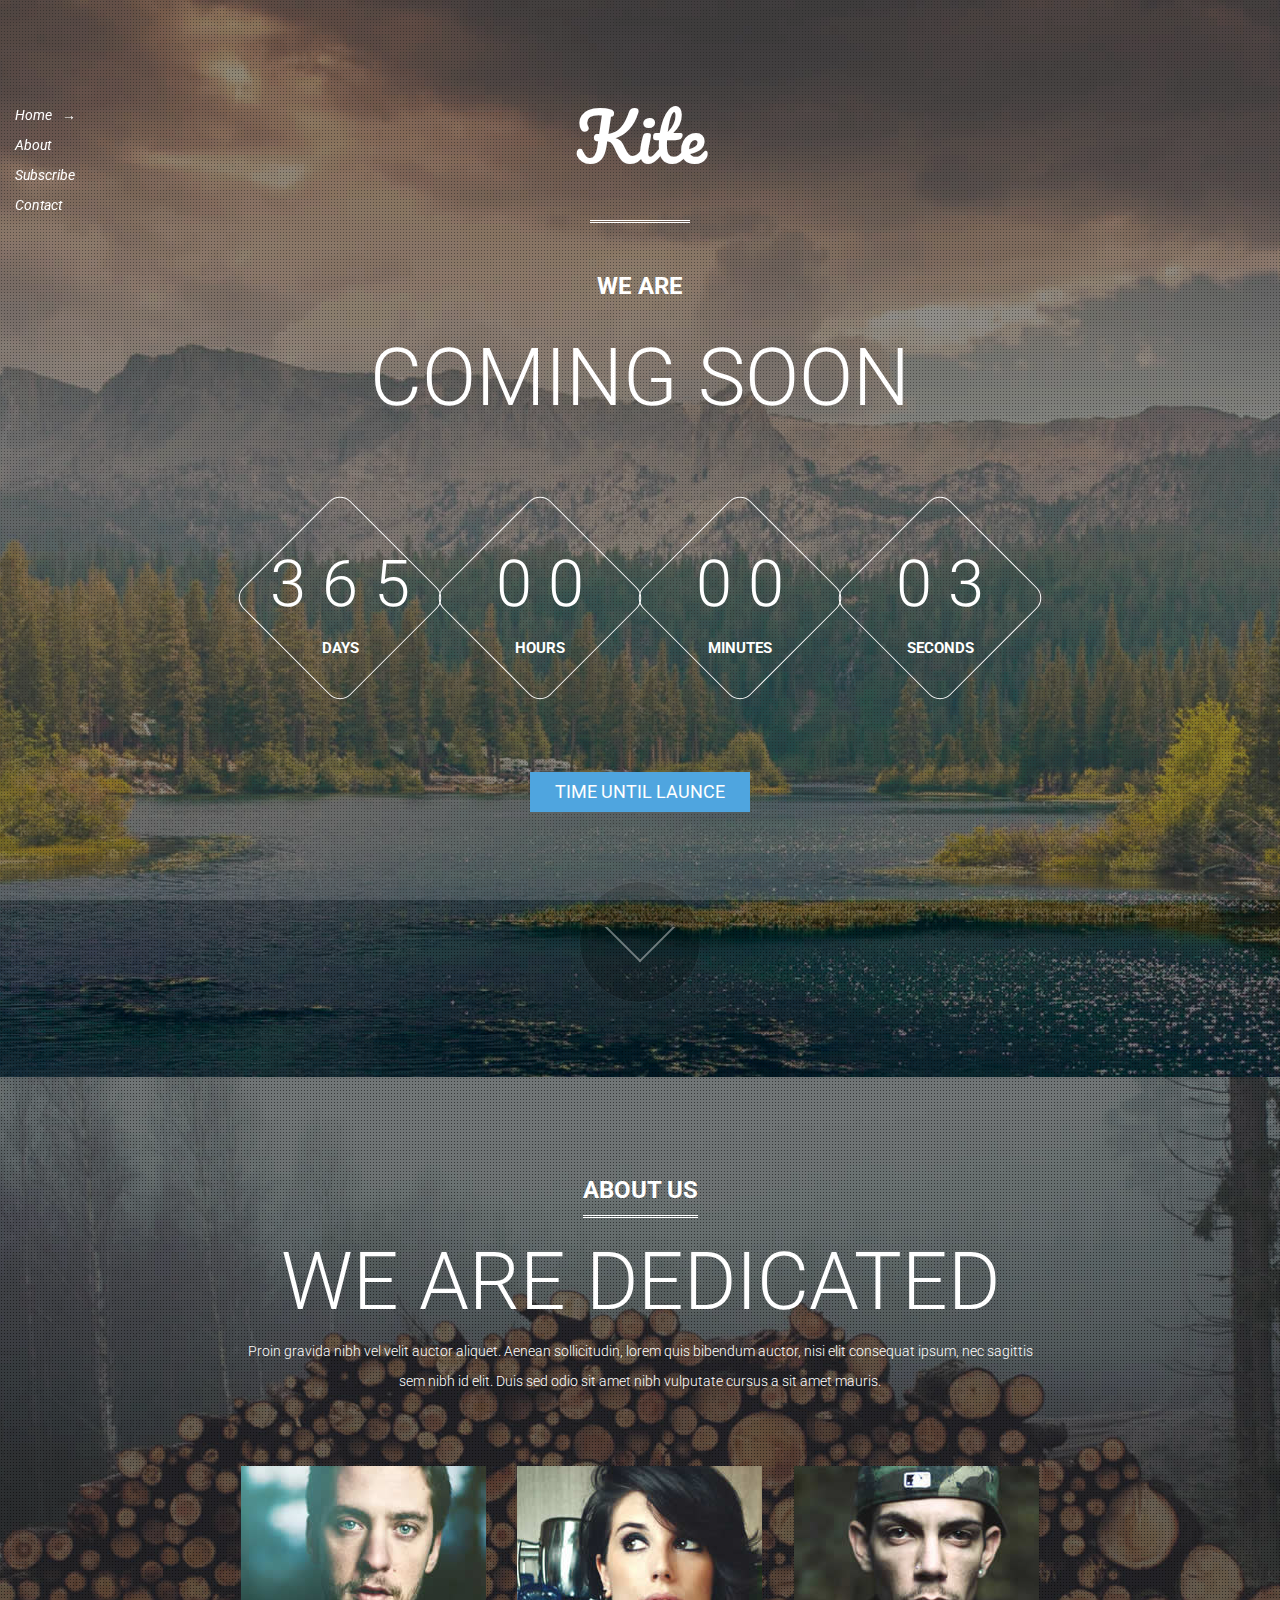
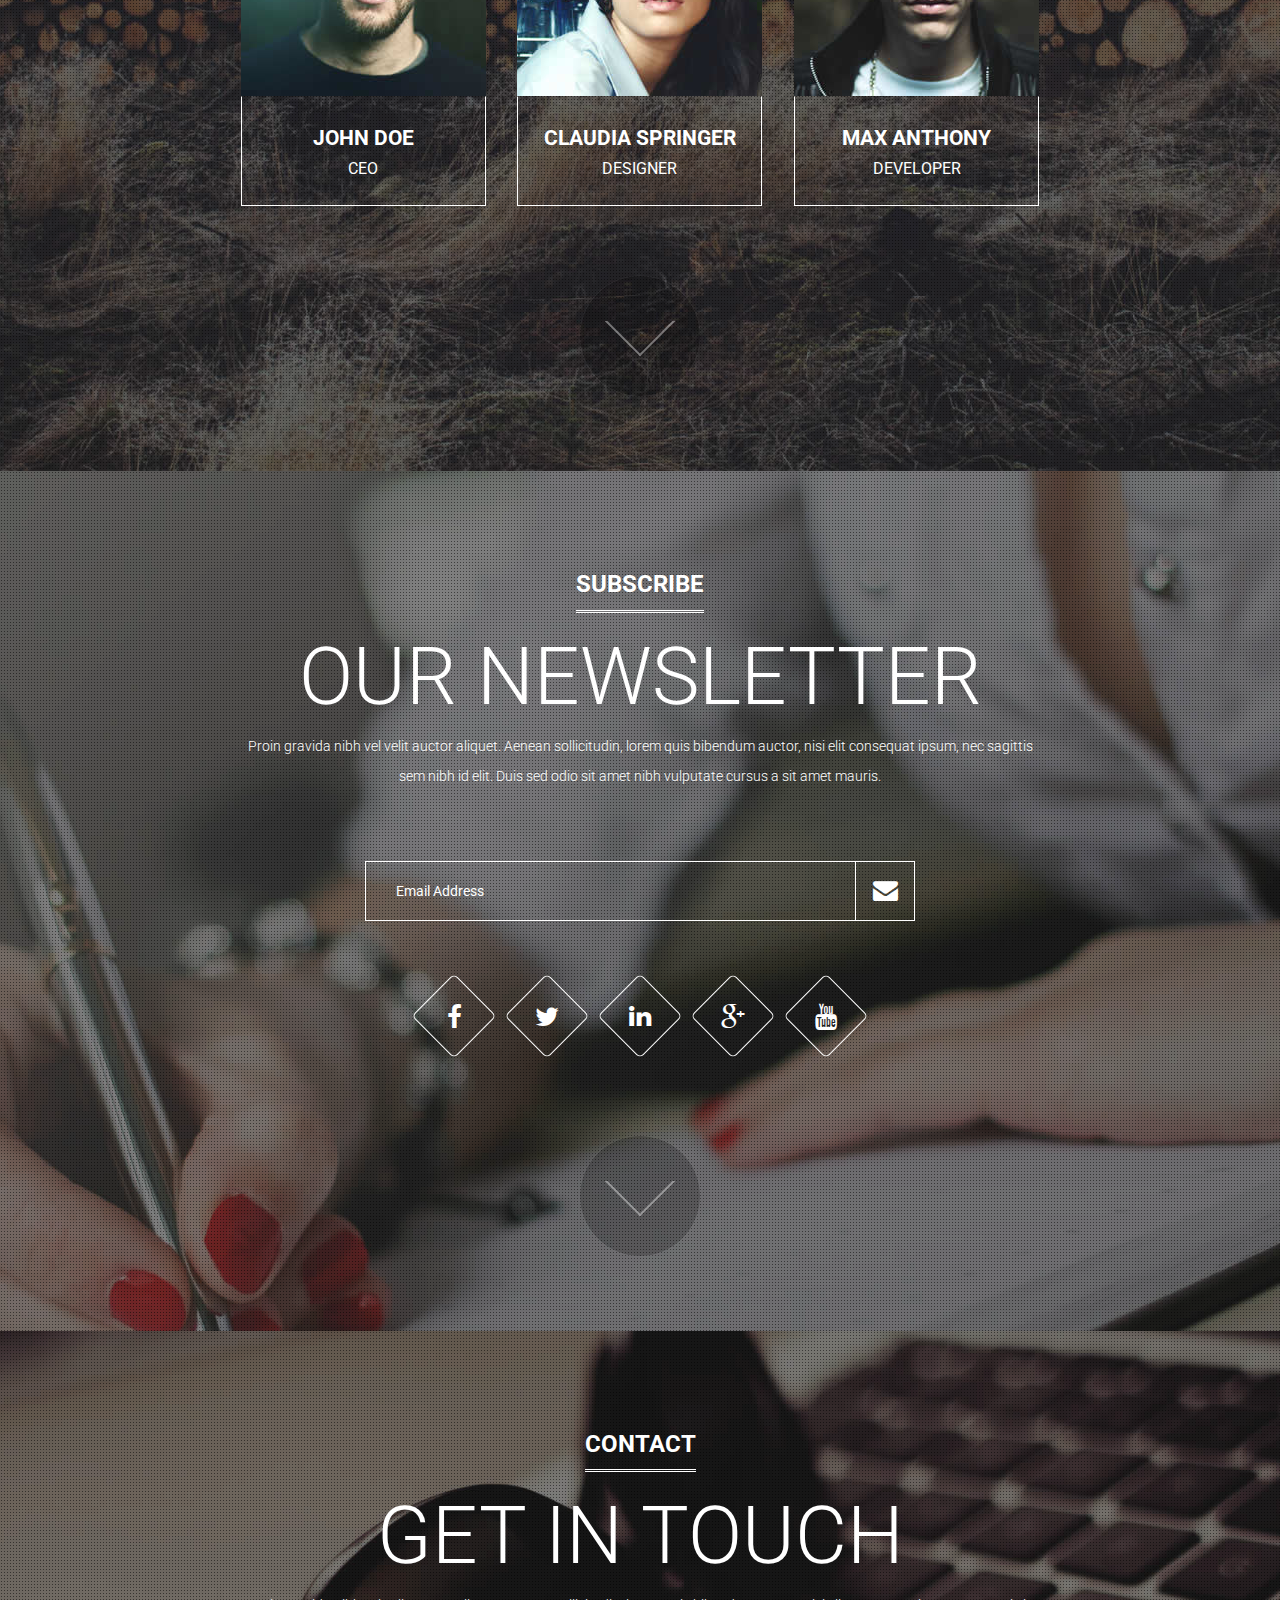
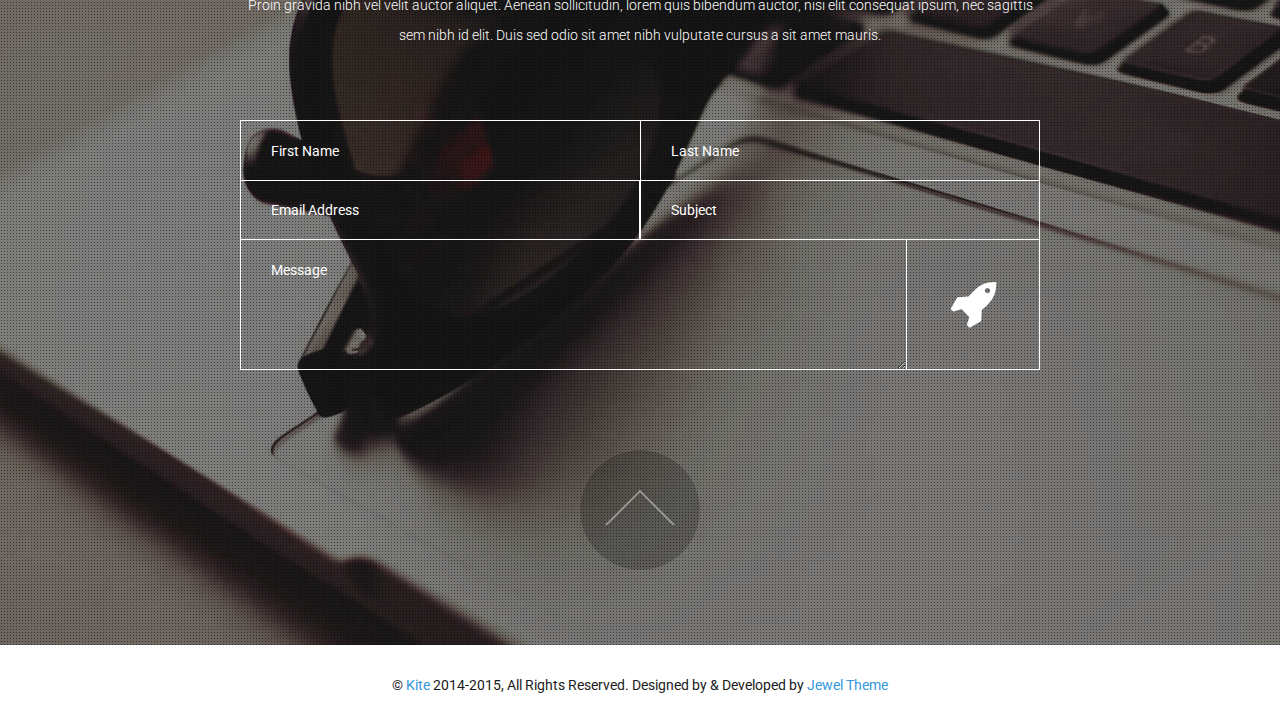
<file: index.html>
<!DOCTYPE html>
<html>
<head>
	<meta charset="UTF-8">
	<title>	Kite Coming Soon HTML Template</title>
	<meta name="description" content="Kite Coming Soon HTML Template by Jewel Theme" >
	<meta name="author" content="Jewel Theme">

	<!-- Mobile Specific Meta -->
	<meta name="viewport" content="width=device-width, initial-scale=1">
	<!--[if IE]><meta http-equiv='X-UA-Compatible' content='IE=edge,chrome=1'><![endif]-->

	<!-- Bootstrap  -->
	<link href="assets/css/bootstrap.min.css" rel="stylesheet">

	<!-- icon fonts font Awesome -->
	<link href="assets/css/font-awesome.min.css" rel="stylesheet">

	<!-- Custom Styles -->
	<link href="assets/css/style.css" rel="stylesheet">

	<!--[if lt IE 9]>
	<script src="assets/js/html5shiv.js"></script>
	<![endif]-->

</head>
<body>


	<!-- Preloader -->
	<div id="preloader">
		<div id="loader">
			<div class="dot"></div>
			<div class="dot"></div>
			<div class="dot"></div>
			<div class="dot"></div>
			<div class="dot"></div>
			<div class="dot"></div>
			<div class="dot"></div>
			<div class="dot"></div>
			<div class="lading"></div>
		</div>
	</div><!-- /#preloader -->
	<!-- Preloader End-->


	<!-- Main Menu -->
	<div id="main-menu" class="navbar navbar-default navbar-fixed-top" role="navigation">

		<div class="navbar-header">
			<!-- responsive navigation -->
			<button type="button" class="navbar-toggle" data-toggle="collapse" data-target=".navbar-collapse">
				<span class="sr-only">Toggle navigation</span>
				<i class="fa fa-bars"></i>
			</button> <!-- /.navbar-toggle -->

		</div> <!-- /.navbar-header -->

		<nav class="collapse navbar-collapse">
			<!-- Main navigation -->
			<ul id="headernavigation" class="nav navbar-nav">
				<li class="active"><a href="#page-top">Home</a></li>	
				<li><a href="#about">About</a></li>	
				<li><a href="#subscribe">Subscribe</a></li>	
				<li><a href="#contact">Contact</a></li>		
			</ul> <!-- /.nav .navbar-nav -->
		</nav> <!-- /.navbar-collapse  -->
	</div><!-- /#main-menu -->
	<!-- Main Menu End -->
	

	<!-- Page Top Section -->
	<section id="page-top" class="section-style" data-background-image="images/background/page-top.jpg">
		<div class="pattern height-resize">
			<div class="container">
				<h1 class="site-title">
					Kite
				</h1><!-- /.site-title -->
				<h3 class="section-name">
					<span>
						We Are
					</span>
				</h3><!-- /.section-name -->
				<h2 class="section-title">
					Coming Soon
				</h2><!-- /.Section-title  -->
				<div id="time_countdown" class="time-count-container">

					<div class="col-sm-3">
						<div class="time-box">
							<div class="time-box-inner dash days_dash animated" data-animation="rollIn" data-animation-delay="300">
								<span class="time-number">
									<span class="digit">0</span>
									<span class="digit">0</span>
									<span class="digit">0</span>
								</span>
								<span class="time-name">Days</span>
							</div>
						</div>
					</div>

					<div class="col-sm-3">
						<div class="time-box">
							<div class="time-box-inner dash hours_dash animated" data-animation="rollIn" data-animation-delay="600">
								<span class="time-number">
									<span class="digit">0</span>
									<span class="digit">0</span>	
								</span>
								<span class="time-name">Hours</span>
							</div>
						</div>
					</div>

					<div class="col-sm-3">
						<div class="time-box">
							<div class="time-box-inner dash minutes_dash animated" data-animation="rollIn" data-animation-delay="900">
								<span class="time-number">
									<span class="digit">0</span>
									<span class="digit">0</span>
								</span>
								<span class="time-name">Minutes</span>
							</div>
						</div>
					</div>

					<div class="col-sm-3">
						<div class="time-box">
							<div class="time-box-inner dash seconds_dash animated" data-animation="rollIn" data-animation-delay="1200">
								<span class="time-number">
									<span class="digit">0</span>
									<span class="digit">0</span>
								</span>
								<span class="time-name">Seconds</span>
							</div>
						</div>
					</div>
					
				</div><!-- /.time-count-container -->

				<p class="time-until">
					<span>Time Until Launce</span>
				</p><!-- /.time-until -->



				<div class="next-section">
					<a class="go-to-about"><span></span></a>
				</div><!-- /.next-section -->
				
			</div><!-- /.container -->
		</div><!-- /.pattern -->		
	</section><!-- /#page-top -->
	<!-- Page Top Section  End -->


	<!-- About Us Section -->
	<section id="about" class="section-style" data-background-image="images/background/about-us.jpg">
		<div class="pattern height-resize"> 
			<div class="container">
				<h3 class="section-name">
					<span>
						About Us
					</span>
				</h3><!-- /.section-name -->
				<h2 class="section-title">
					We Are dedicated
				</h2><!-- /.Section-title  -->
				<p class="section-description">
					Proin gravida nibh vel velit auctor aliquet. Aenean sollicitudin, lorem quis bibendum auctor, nisi elit consequat ipsum, nec sagittis sem nibh id elit. Duis sed odio sit amet nibh vulputate cursus a sit amet mauris.
				</p><!-- /.section-description -->

				<div class="team-container">
					<div class="row">
						<div class="col-sm-4">
							<div class="team-member">
								<figure>
									<img src="images/team/team-member-1.jpg" alt="Team Member">
									<figcaption>
										<p class="member-name">John Doe</p>
										<p class="designation">
											CEO
										</p><!-- /.designation -->

									</figcaption>
								</figure>
								<div class="social-btn-container">
									<div class="team-socail-btn">
										<span class="social-btn-box facebook-btn-container">
											<a href="#" class="facebook-btn">
												<i class="fa fa-facebook"></i>
											</a><!-- /.facebook-btn -->
										</span><!-- /.social-btn-box -->

										<span class="social-btn-box twitter-btn-container">
											<a href="#" class="twitter-btn">
												<i class="fa fa-twitter"></i>
											</a><!-- /.twitter-btn -->
										</span><!-- /.social-btn-box -->

										<span class="social-btn-box linkedin-btn-container">
											<a href="#" class="linkedin-btn">
												<i class="fa fa-linkedin"></i>
											</a><!-- /.linkedin-btn -->
										</span><!-- /.social-btn-box -->

										<span class="social-btn-box github-btn-container">
											<a href="#" class="github-btn">
												<i class="fa fa-github-alt"></i>
											</a><!-- /.github-btn -->
										</span><!-- /.social-btn-box -->
									</div><!-- /.team-socail-btn -->
								</div><!-- /.social-btn-container -->
							</div><!-- /.team-member -->
						</div><!-- /.col-sm-4 -->


						<div class="col-sm-4">
							<div class="team-member">
								<figure>
									<img src="images/team/team-member-2.jpg" alt="Team Member">
									<figcaption>
										<p class="member-name">
											Claudia Springer
										</p><!-- /.member-name -->
										<p class="designation">
											Designer 
										</p><!-- /.designation -->

									</figcaption>
								</figure>
								<div class="social-btn-container">
									<div class="team-socail-btn">
										<span class="social-btn-box facebook-btn-container">
											<a href="#" class="facebook-btn">
												<i class="fa fa-facebook"></i>
											</a><!-- /.facebook-btn -->
										</span><!-- /.social-btn-box -->

										<span class="social-btn-box twitter-btn-container">
											<a href="#" class="twitter-btn">
												<i class="fa fa-twitter"></i>
											</a><!-- /.twitter-btn -->
										</span><!-- /.social-btn-box -->

										<span class="social-btn-box linkedin-btn-container">
											<a href="#" class="linkedin-btn">
												<i class="fa fa-linkedin"></i>
											</a><!-- /.linkedin-btn -->
										</span><!-- /.social-btn-box -->

										<span class="social-btn-box github-btn-container">
											<a href="#" class="github-btn">
												<i class="fa fa-github-alt"></i>
											</a><!-- /.github-btn -->
										</span><!-- /.social-btn-box -->
									</div><!-- /.team-socail-btn -->
								</div><!-- /.social-btn-container -->
							</div><!-- /.team-member -->
						</div><!-- /.col-sm-4 -->


						<div class="col-sm-4">
							<div class="team-member">
								<figure>
									<img src="images/team/team-member-3.jpg" alt="Team Member">
									<figcaption>
										<p class="member-name">
											Max Anthony
										</p><!-- /.member-name -->
										<p class="designation">
											Developer 
										</p><!-- /.designation -->

									</figcaption>
								</figure>
								<div class="social-btn-container">
									<div class="team-socail-btn">
										<span class="social-btn-box facebook-btn-container">
											<a href="#" class="facebook-btn">
												<i class="fa fa-facebook"></i>
											</a><!-- /.facebook-btn -->
										</span><!-- /.social-btn-box -->

										<span class="social-btn-box twitter-btn-container">
											<a href="#" class="twitter-btn">
												<i class="fa fa-twitter"></i>
											</a><!-- /.twitter-btn -->
										</span><!-- /.social-btn-box -->

										<span class="social-btn-box linkedin-btn-container">
											<a href="#" class="linkedin-btn">
												<i class="fa fa-linkedin"></i>
											</a><!-- /.linkedin-btn -->
										</span><!-- /.social-btn-box -->

										<span class="social-btn-box github-btn-container">
											<a href="#" class="github-btn">
												<i class="fa fa-github-alt"></i>
											</a><!-- /.github-btn -->
										</span><!-- /.social-btn-box -->
									</div><!-- /.team-socail-btn -->
								</div><!-- /.social-btn-container -->
							</div><!-- /.team-member -->
						</div><!-- /.col-sm-4 -->
					</div><!-- /.row -->
					
				</div><!-- /.team-container -->

				<div class="next-section">
					<a class="go-to-subscribe"><span></span></a>
				</div><!-- /.next-section -->

			</div><!-- /.container -->
		</div><!-- /.pattern -->
		
		
	</section><!-- /#about -->
	<!-- About Us Section End -->



	<!-- Subscribe Section -->
	<section id="subscribe" class="section-style" data-background-image="images/background/newsletter.jpg">
		<div class="pattern height-resize">
			<div class="container">
				<h3 class="section-name">
					<span>
						Subscribe
					</span>
				</h3><!-- /.section-name -->
				<h2 class="section-title">
					Our Newsletter 
				</h2><!-- /.Section-title  -->
				<p class="section-description">
					Proin gravida nibh vel velit auctor aliquet. Aenean sollicitudin, lorem quis bibendum auctor, nisi elit consequat ipsum, nec sagittis sem nibh id elit. Duis sed odio sit amet nibh vulputate cursus a sit amet mauris.
				</p><!-- /.section-description -->

				<form class="news-letter" method="post">
					<p class="alert-success"></p>
					<p class="alert-warning"></p>

					<div class="subscribe-hide">
						<input class="form-control" type="email" id="subscribe-email" name="subscribe-email" placeholder="Email Address"  required>
						<button  type="submit" id="subscribe-submit" class="btn"><i class="fa fa-envelope"></i></button>
						<span id="subscribe-loading" class="btn"> <i class="fa fa-refresh fa-spin"></i> </span>
						<div class="subscribe-error"></div>
					</div><!-- /.subscribe-hide -->
					<div class="subscribe-message"></div>
				</form><!-- /.news-letter -->

				<div class="social-btn-container">
					<span class="social-btn-box">
						<a href="#" class="facebook-btn">
							<i class="fa fa-facebook"></i></a>
						</span><!-- /.social-btn-box -->

						<span class="social-btn-box">
							<a href="#" class="twitter-btn"><i class="fa fa-twitter"></i></a>
						</span><!-- /.social-btn-box -->

						<span class="social-btn-box">
							<a href="#" class="linkedin-btn"><i class="fa fa-linkedin"></i></a>
						</span><!-- /.social-btn-box -->

						<span class="social-btn-box">
							<a href="#" class="google-plus-btn"><i class="fa fa-google-plus"></i></a>
						</span><!-- /.social-btn-box -->


						<span class="social-btn-box">
							<a href="#" class="youtube-btn"><i class="fa fa-youtube"></i></a>
						</span><!-- /.social-btn-box -->



					</div><!-- /.social-btn-container -->

					<div class="next-section">
						<a class="go-to-contact"><span></span></a>
					</div><!-- /.next-section -->

				</div><!-- /.container -->
			</div><!-- /.pattern -->

		</section><!-- /#subscribe -->
		<!-- Subscribe Section End -->



		<!-- Contact Section -->
		<section id="contact" class="section-style" data-background-image="images/background/contact.jpg">
			<div class="pattern height-resize">
				<div class="container">
					<h3 class="section-name">
						<span>
							Contact
						</span>
					</h3><!-- /.section-name -->
					<h2 class="section-title">
						Get in Touch 
					</h2><!-- /.Section-title  -->
					<p class="section-description">
						Proin gravida nibh vel velit auctor aliquet. Aenean sollicitudin, lorem quis bibendum auctor, nisi elit consequat ipsum, nec sagittis sem nibh id elit. Duis sed odio sit amet nibh vulputate cursus a sit amet mauris.
					</p><!-- /.section-description -->

					<form id="contact-form" action="email.php" method="post" class="clearfix">
						<div class="contact-box-hide">
							<div class="col-sm-6">
								<input type="text"  class="form-control" id="first_name" name="first_name" required placeholder="First Name">
								<span class="first-name-error"></span>
							</div>
							<div class="col-sm-6">
								<input type="text"  class="form-control" id="last_name" name="last_name" required placeholder="Last Name">
								<span class="last-name-error"></span>
							</div>
							<div class="col-sm-6">
								<input type="email" class="form-control"  id="contact_email" name="contact_email" required placeholder="Email Address">
								<span class="contact-email-error"></span>
							</div>
							<div class="col-sm-6">
								<input type="text"  class="form-control" id="subject" name="contact_subject" required placeholder="Subject">
								<span class="contact-subject-error"></span>
							</div>
							<div class="col-sm-10">
								<textarea class="form-control" rows="5" id="message" name="message" required placeholder="Message"></textarea>
								<span class="contact-message-error"></span>
							</div>
							<div class="col-sm-2">
								<button id="contact-submit" class="btn custom-btn col-xs-12" type="submit" name="submit"><i class="fa fa-rocket"></i></button>
								<span id="contact-loading" class="btn custom-btn col-xs-12"> <i class="fa fa-refresh fa-spin"></i> </span>
							</div>
						</div><!-- /.contact-box-hide -->
						<div class="contact-message"></div>

					</form><!-- /#contact-form -->		

					<div class="next-section">
						<a class="go-to-page-top"><span></span></a>
					</div><!-- /.next-section -->

				</div><!-- /.container -->
			</div><!-- /.pattern -->

		</section><!-- /#contact -->
		<!-- Contact Section End -->



		<!-- Footer Section -->
		<footer id="footer-section">
			<p class="copyright">
				&copy; <a href="http://jeweltheme.com/html/kite/">Kite</a> 2014-2015, All Rights Reserved. Designed by & Developed by <a href="http://jeweltheme.com">Jewel Theme</a>
			</p>
		</footer>
		<!-- Footer Section End -->


		<!-- jQuery Library -->
		<script type="text/javascript" src="assets/js/jquery-2.1.0.min.js"></script>
		<!-- Modernizr js -->
		<script type="text/javascript" src="assets/js/modernizr-2.8.0.min.js"></script>
		<!-- Plugins -->
		<script type="text/javascript" src="assets/js/plugins.js"></script>
		<!-- Custom JavaScript Functions -->
		<script type="text/javascript" src="assets/js/functions.js"></script>
		<!-- Custom JavaScript Functions -->
		<script type="text/javascript" src="assets/js/jquery.ajaxchimp.min.js"></script>

	</body>
	</html>
</file>
<file: assets/css/style.css>
/*------------------------------------------------------------------- /

Template Name: Kite
Template URI: http://jwtheme.com/
Author: JWTheme
Author URI: http://jwtheme.com/
Description: Kite Coming Soon HTML Template by JWTheme
Version: 1.1
License: GNU General Public License v2 or later
License URI: http://www.gnu.org/licenses/gpl-2.0.html
Tags: HTML, Template, Coming Soon, Kite

--------------------------------------------------------------------- */


/* Table of contents
---------------------------------------------------------------------- /
*
*  1 - Import Google Font
*  2 - Global Style
*    2.1 - Next Section
*    2.2 - Social Button
*    2.3 - Placeholder color
*    2.4 - Height Resize
*  3 - Main Menu 
*  4 - Page Top Section   
*  5 - About Us Section
*  6 - Subscribe Section
*  7 - Contact Section
*  8 - Footer Section  
*  9 - Media Query 
*    9.1 - media screen and (max-width: 992px)
*    9.2 - media screen and (max-width: 768px)
*    9.3 - media screen and (max-width: 1170px) 
*  10 - Preloader
*
---------------------------------------------------------------------- */




/* 1 - Import Google Font
---------------------------------------------------------------------- */
@import url(http://fonts.googleapis.com/css?family=Pacifico);
@import url(http://fonts.googleapis.com/css?family=Roboto:400,300,400italic,700);
/* 1 - Import Google Font End 
---------------------------------------------------------------------- */




/* 2 - Global Style
---------------------------------------------------------------------- */
body{
	font-family:'Roboto', sans-serif;
	color:#fff;
	-webkit-font-smoothing:antialiased;
	-moz-osx-font-smoothing:grayscale;
}

a{
	color: #3498db;
}
a:focus{
	outline:none;
	outline-offset:inherit;
}
.section-style{
	background-attachment:inherit;
	background-position:50% 0;
	background-repeat:no-repeat;
	margin:0 auto;
	width:100%;
	background-size:cover;
}
.pattern{
	background:rgba(0,0,0,.5) url(../images/pattern.png);
	padding-top:100px;
}
.container{
	overflow:hidden;
}
.section-name{
	font-weight:700;
	text-align:center;
	text-transform:uppercase;
	margin:0;
}
.section-name span{
	display:inline-block;
	position:relative;
	padding-bottom:15px;
}
.section-name span:before,
.section-name span:after{
	content:"";
	width:100%;
	height:10px;
	border-bottom:1px double #fff;
	position:absolute;
	left:0;
}
.section-name span:before{
	bottom:0;
}
.section-name span:after{
	bottom:2px;
}
.section-title{
	text-align:center;
	text-transform:uppercase;
	font-weight:300;
	font-size:80px;
}
.section-description{
	font-weight:300;
	text-align:center;
	line-height:30px;
}
.form-control{
	padding: 6px 30px;
}
.form-control,
.btn{
	background-color:transparent;

	-webkit-border-radius:0;
	   -moz-border-radius:0;
	    -ms-border-radius:0;
	     -o-border-radius:0;
	        border-radius:0;

	-webkit-transition:all .25s;
	   -moz-transition:all .25s;
	    -ms-transition:all .25s;
	     -o-transition:all .25s;
	        transition:all .25s;
}
.btn:focus, .btn:active:focus, .btn.active:focus {
 	outline: none; 
 	color: #ffffff;
}
.form-control,
.form-control:focus{
	border-color:#fff;
	color:#fff;

	-webkit-box-shadow:none;
	   -moz-box-shadow:none;
	    -ms-box-shadow:none;
	     -o-box-shadow:none;
	        box-shadow:none;
}

/* 2.1 - Next Section
------------------------------------------ */
.next-section{
	text-align:center;
}
.next-section a{
	cursor:pointer;
	display:inline-block;
	width:120px;
	height:120px;
	
	-webkit-border-radius:100%;
	   -moz-border-radius:100%;
	    -ms-border-radius:100%;
	     -o-border-radius:100%;
	        border-radius:100%;

	background-color:rgba(0,0,0,.2);
	box-shadow: 0 0 1px rgba(255,255,255,.2);
	margin:70px;
	padding-top:45px;
	position:relative;
}

.next-section a span{
	display:inline-block;
	width:50px;
	height:50px;
	border:2px solid #fff;
	border-left-color:transparent;
	border-top-color:transparent;
	position:absolute;
	top:20px;
	left:35px;
	
	-webkit-transform:rotate(45deg);
	   -moz-transform:rotate(45deg);
	    -ms-transform:rotate(45deg);
	     -o-transform:rotate(45deg);
	        transform:rotate(45deg);

	opacity:.4;

	-webkit-transition:all .25s;
	   -moz-transition:all .25s;
	    -ms-transition:all .25s;
	     -o-transition:all .25s;
	        transition:all .25s;
}
.next-section a:hover span{
	opacity:1;
}
/* 2.1 - Next Section
------------------------------------------ */



/* 2.2 - Social Button
------------------------------------------ */
.social-btn-container{
	text-align:center;
	margin:50px auto 0 auto;
}
.social-btn-container .social-btn-box{
	display:inline-block;
	width:60px;
	height:60px;

	-webkit-transform:rotate(45deg);
	   -moz-transform:rotate(45deg);
	    -ms-transform:rotate(45deg);
	     -o-transform:rotate(45deg);
	        transform:rotate(45deg);

	border:1px solid #fff;

	-webkit-border-radius:5px;
	   -moz-border-radius:5px;
	    -ms-border-radius:5px;
	     -o-border-radius:5px;
	        border-radius:5px;

	margin:15px;
	position:relative;
	overflow:hidden;
}
.social-btn-container .social-btn-box a{
	color:#fff;
	font-size:26px;
	line-height:80px;
	display:inline-block;
	width:80px;
	height:80px;
	position:absolute;
	top:-10px;
	left:-10px;

	-webkit-transform:rotate(-45deg);
	   -moz-transform:rotate(-45deg);
	    -ms-transform:rotate(-45deg);
	     -o-transform:rotate(-45deg);
	        transform:rotate(-45deg);
}
.social-btn-box,
.social-btn-box a{
	
	-webkit-transition:all .25s;
	   -moz-transition:all .25s;
	    -ms-transition:all .25s;
	     -o-transition:all .25s;
	        transition:all .25s;
}
.social-btn-box:hover{
	border-color:transparent;
}
.social-btn-box .facebook-btn:hover{
	background:#3B5998;
	color: #fff;
}
.social-btn-box .twitter-btn:hover{
	background:#55ACEE;
	color: #fff;
}
.social-btn-box .linkedin-btn:hover{
	background:#0077b5;
	color: #fff;
}
.social-btn-box .google-plus-btn:hover{
	background:#db514f;
	color: #fff;
}
.social-btn-box .youtube-btn:hover{
	background:#cc181e;
	color: #fff;
}
.social-btn-box .github-btn:hover{
	background:#2b2e30;
	color: #fff;
}
.social-btn-box .a:hover{
	background:#3498db;
	color: #fff;
}
/* 2.2 - Social Button
------------------------------------------ */


/* 2.3 - Placeholder color
------------------------------------------ */
.form-control::-webkit-input-placeholder {
   color: #ffffff;
}

.form-control:-moz-placeholder { 
   color: #ffffff;  
}

.form-control::-moz-placeholder { 
   color: #ffffff;  
}

.form-control:-ms-input-placeholder{
	color:#ffffff;
}
/* 2.3 - Placeholder color End 
------------------------------------------ */


/* 2.4 - Height Resize
------------------------------------------ */

.pattern.height-resize{
	padding-top: 40px;
}
.height-resize .time-count-container{
	margin-top: 20px !important;
}
.height-resize .team-container .col-sm-4{
	padding-top:20px !important;
}
/* 2.4 - Height Resize End 
------------------------------------------ */


/* 2 - Global Style End 
---------------------------------------------------------------------- */




/* 3 - Main Menu
---------------------------------------------------------------------- */
.navbar-default .navbar-nav>li>a:hover, 
.navbar-default .navbar-nav>li>a:focus,
.navbar-default .navbar-nav>li>a,
.navbar-default .navbar-nav>.active>a, 
.navbar-default .navbar-nav>.active>a:hover, 
.navbar-default .navbar-nav>.active>a:focus{
	color:#fff;
	background-color:transparent;
}
.navbar-default{
	background-color:transparent;
	border-color:transparent;
}
.navbar-default .navbar-nav>.active>a:after{
	content:"\2192";
	display:inline-block;
	font-style:normal;
	font-weight:normal;
	line-height:1;
	margin-left:10px;
	-webkit-font-smoothing:antialiased;
	-moz-osx-font-smoothing:grayscale;
	
	-webkit-transition:all .25s;
	   -moz-transition:all .25s;
	    -ms-transition:all .25s;
	     -o-transition:all .25s;
	        transition:all .25s;
}
.navbar-nav>li>a{
	padding:5px 15px;
	font-weight:400;
	font-style:italic;
	
	-webkit-transition:all .25s;
	   -moz-transition:all .25s;
	    -ms-transition:all .25s;
	     -o-transition:all .25s;
	        transition:all .25s;
}
.navbar-nav>li>a:hover{
	padding-left:25px;
}
.navbar-default .navbar-collapse, 
.navbar-default .navbar-form{
	border-color: transparent;
}


@media (max-width: 992px) {
    .navbar-header {
        float: none;
    }
    .navbar-left,.navbar-right {
        float: none !important;
    }
    .navbar-toggle {
        display: block;
    }
    .navbar-collapse {
        border-top: 1px solid transparent;
        box-shadow: none;
    }
    .navbar-fixed-top {
		top: 0;
		border-width: 0 0 1px;
	}
    .navbar-collapse.collapse {
        display: none!important;
    }
    .navbar-nav {
        float: none!important;
		margin-top: 7.5px;
	}
	.navbar-nav>li {
        float: none;
    }
    .navbar-nav>li>a {
        padding-top: 10px;
        padding-bottom: 10px;
    }
    .collapse.in{
  		display:block !important;
	}
}

@media screen and (max-width: 992px){
	#headernavigation{
		background:rgba(0,0,0,.5);
	}
	.navbar-default .navbar-toggle:hover, 
	.navbar-default .navbar-toggle:focus{
		background-color:transparent;
	}
	.navbar-default .navbar-toggle{
		margin-top: 15px;
	}
}
@media screen and (min-width: 992px){
	.navbar-fixed-top{
		top:100px;
		z-index:9999;
	}
	.navbar-default{
		width:180px;
	}
	.navbar-nav>li{
		float:none !important;
	}
}
/* 3 - Main Menu End 
---------------------------------------------------------------------- */




/* 4 - Page Top Section 
---------------------------------------------------------------------- */
.site-title{
	text-align:center;
	font-size:66px;
	font-family:'Pacifico';
	margin:0 0 50px 0;
	padding-bottom:50px;
	position:relative;
}
.site-title:before,
.site-title:after{
	content:"";
	width:100px;
	height:10px;
	left:50%;
	margin-left:-50px;
	border-bottom:1px double #fff;
	position:absolute;
}
.site-title:before{
	bottom:0;
}
.site-title:after{
	bottom:2px;
}
#page-top .section-name span:before,
#page-top .section-name span:after{
	content:none;
}
.time-count-container{
	min-height:300px;
	margin-top:50px;
}
.time-box{
	width:150px;
	height:150px;
	display:table;
	border:1px solid #fff;
	margin:50px auto;

	-webkit-border-radius:15px;
	   -moz-border-radius:15px;
	    -ms-border-radius:15px;
	     -o-border-radius:15px;
	        border-radius:15px;
	
	-webkit-transform:rotate(45deg);
	   -moz-transform:rotate(45deg);
	    -ms-transform:rotate(45deg);
	     -o-transform:rotate(45deg);
	        transform:rotate(45deg);
}
.time-box-inner{
	width:150px;
	height:150px;
	display:table;
	text-align:center;

	-webkit-transform:rotate(-45deg);
	   -moz-transform:rotate(-45deg);
	    -ms-transform:rotate(-45deg);
	     -o-transform:rotate(-45deg);
	        transform:rotate(-45deg);
}
.time-number{
	font-size:65px;
	width:100%;
	display:inline-block;
	font-weight:300;
	padding-top: 15%;
	
	
	-webkit-transition:all .25s;
	   -moz-transition:all .25s;
	    -ms-transition:all .25s;
	     -o-transition:all .25s;
	        transition:all .25s;
}
.time-number .digit{
	line-height: 60px;
	display: inline-block;	
	overflow: hidden;
}

.time-name{
	font-size:15px;
	text-transform:uppercase;
	font-weight:700;
}
.time-until{
	text-align:center;
	margin:0;
}
.time-until span{
	color: #fff;
	font-size:18px;
	line-height:40px;
	display:inline-block;
	background-color:#3498db;
	text-transform:uppercase;
	padding:0px 25px;
}
/* 4 - Page Top Section End 
---------------------------------------------------------------------- */



/* 5 - About Us Section
---------------------------------------------------------------------- */
.team-container .col-sm-4{
	padding:60px 15px 0 15px;
}
.team-container .team-member{
	max-width:245px;
	margin:auto;
	position:relative;
	overflow:hidden;
}


.team-container figcaption{
	text-align:center;
	text-transform:uppercase;
	width:100%;
	height:110px;
	border:1px solid #fff;
	border-top-color:transparent;
	margin:0;
}
.team-container figcaption h4{
	font-size:22px;
	font-weight:700;
	padding-top:20px;
}
.team-container .member-name {
	font-size: 1.5em;
	font-weight: 700;
	margin: 0;
	padding: 26px 10px 5px 10px;
}
.team-container figcaption p{
	font-size: 1.125em;
}
.team-container .social-buttons{
	display:inline-block;
	margin:auto;
	text-align:center;
	width:100%;
}

.team-member .social-btn-container,
.team-member .social-btn-container .social-btn-box{
	-webkit-transition:all .25s;
	   -moz-transition:all .25s;
	    -ms-transition:all .25s;
	     -o-transition:all .25s;
	        transition:all .25s;
}

.team-member .social-btn-container {
	position: absolute;
	top: 0px;
	margin: 0 auto;
	left: 0;
}
.team-member:hover .social-btn-container{
	background: rgba(0,0,0,.5);
}
.team-member .social-btn-container .team-socail-btn{
	overflow: hidden;
	position: relative;
	width:245px;
	height: 230px;
}
.team-member .social-btn-container .social-btn-box{
	position: absolute;

}
.team-member .social-btn-container .facebook-btn-container{
	bottom: 220px;
	right: 230px;
}
.team-member .social-btn-container .twitter-btn-container{
	bottom: 220px;
	left: 230px;
}
.team-member .social-btn-container .linkedin-btn-container{
	top: 220px;
	right: 230px;
}
.team-member .social-btn-container .github-btn-container{
	top: 220px;
	left: 230px;
}

.team-member:hover .social-btn-container .facebook-btn-container{
	bottom: 115px;
	right: 122px;
}
.team-member:hover .social-btn-container .twitter-btn-container{
	bottom: 115px;
	left: 122px;
}
.team-member:hover .social-btn-container .linkedin-btn-container{
	top: 115px;
	right: 122px;
}
.team-member:hover .social-btn-container .github-btn-container{
	top: 115px;
	left: 122px;
}
.team-container .social-buttons a{
	color:#fff;
	width:24px;
	height:24px;
	display:inline-block;
	font-size:24px;
	text-align:center;
}
.team-container .team-member figure,
.team-container .team-member figcaption,
.team-container .team-member img,
.team-container .team-member .social-buttons{
	
	-webkit-transition:all .25s;
	   -moz-transition:all .25s;
	    -ms-transition:all .25s;
	     -o-transition:all .25s;
	        transition:all .25s;
}
.team-container .team-member:hover figure{
	background-color:#3498db;
	color:#fff;
}
.team-container .team-member:hover figcaption{
	border-color:#3498db;
	color:#fff;
}

.team-container .team-member:hover .social-buttons{
	top:90px;
}
/* 5 - About Us Section End 
---------------------------------------------------------------------- */




/* 6 - Subscribe Section
---------------------------------------------------------------------- */

form.news-letter{
	max-width:550px;
	margin:auto;
	height:60px;
	margin-top:70px;
	position:relative;
}
form.news-letter .form-control{
	height:60px;
	padding-right:75px;
}
form.news-letter .btn{
	width:60px;
	height:60px;
	border:1px solid #fff;
	position:absolute;
	top:0;
	right:0;
	font-size:25px;
}

form.news-letter .btn:hover{
	color:#3498db;
}
#subscribe-loading {
	display: none;
	line-height: 45px;
	cursor: inherit;
}
#subscribe-loading:hover{
	color: inherit;
}
.subscribe-message{
	text-align: center;
	font-size: 1.125em;
}

.alert-warning{
	color: #ffffff;
	position: absolute;
	background: rgba(52, 152, 219,1);
	display: none;
	left: 25px;
	bottom:60px;
	padding: 5px 10px;
	border-radius: 3px;
}
.alert-warning:after{
	position: absolute;
	content: "";
	width: 0;
	height: 0;
	border-style: solid;
	border-width: 12px;
	border-color: rgba(52, 152, 219,1) transparent  transparent transparent;
	left: 25px;
	bottom: -24px;
}
/* 6 - Subscribe Section End 
---------------------------------------------------------------------- */




/* 7 - Contact Section
---------------------------------------------------------------------- */
#contact .next-section a{

	-webkit-transform:rotate(180deg);
	   -moz-transform:rotate(180deg);
	    -ms-transform:rotate(180deg);
	     -o-transform:rotate(180deg);
	        transform:rotate(180deg);
}
#contact-form .col-sm-6, 
#contact-form .col-sm-10,
#contact-form .col-sm-2{
	padding:0;
}
#contact-form{
	margin-top:70px;
	margin-bottom:10px;
}
#contact-form  input{
	height:60px;
}
#contact-form #first_name{
	border-right:0px solid transparent;
	border-bottom:0px solid transparent;
}
#contact-form #last_name{
	border-bottom:0px solid transparent;
}
#contact-form  #email{
	border-right:0px solid transparent;
}
#contact-form textarea.form-control{
	height:130px;
	border-top:0px solid transparent;
	padding-top: 20px;
}
#contact-form  .btn{
	font-size:50px;
	height:130px;
	border:1px solid #fff;
	border-left:0px solid transparent;
	border-top:0px solid transparent;
}
#contact-form  .btn:hover{
	color:#3498db;
}
#contact-form  .col-sm-6,
#contact-form  .col-sm-10{
	position: relative;
}
.first-name-error,
.last-name-error,
.contact-email-error,
.contact-subject-error,
.contact-message-error{
	color: #ffffff;
	position: absolute;
	background: rgba(52, 152, 219,1);
	display: none;
	left: 25px;
	top: -30px;
	padding: 5px 10px;
	border-radius: 3px;
}

.first-name-error:after,
.last-name-error:after,
.contact-email-error:after,
.contact-subject-error:after,
.contact-message-error:after{
	position: absolute;
	content: "";
	width: 0;
	height: 0;
	border-style: solid;
	border-width: 12px;
	border-color: rgba(52, 152, 219,1) transparent  transparent transparent;
	left: 25px;
	bottom: -24px;
}
#contact-loading{
	display: none;
	cursor: inherit;
	line-height: 110px;
}
#contact-loading:hover{
	color: inherit;
}
.contact-message{
	text-align: center;
	font-size: 1.125em;
}

/* 7 - Contact Section End 
---------------------------------------------------------------------- */




/* 8 - Footer Section  
---------------------------------------------------------------------- */
#footer-section{
	width: 100%;
	min-height: 80px;
}
#footer-section p{
	margin: 0;
	padding: 25px 15px; 
	text-align: center;
	line-height: 30px;
	color: #1a1a1a;
}
#footer-section p a{
	color: #3498db;
}
/* 8 - Footer Section End 
---------------------------------------------------------------------- */





/* 9 - Media Query 
---------------------------------------------------------------------- */

/* 9.1 - media screen and (max-width: 992px)
------------------------------------------------ */
@media screen and (max-width: 992px){
	.container{
		width:100%;
		max-width:830px;
	}
}
@media (min-width: 992px){
	.container{
		width:100%;
		max-width:830px;
	}
}



/* 9.1 - media screen and (max-width: 992px)  End
------------------------------------------------ */




/* 9.2 - media screen and (max-width: 768px)
------------------------------------------------ */



@media screen and (max-width: 768px){
	.section-title{
		font-size:40px;
	}
	#contact-form #first_name{
		border-right:1px solid #fff;
	}
	#contact-form #subject{
		border-top:0px solid transparent;
	}
	#contact-form  #email{
		border-right:1px solid #fff;
	}
		#contact-form  .btn{
	border-left:1px solid #fff;
	}
}

/* 9.2 - media screen and (max-width: 768px) End
------------------------------------------------ */


/* 9.3 - media screen and (max-width: 1170px)
------------------------------------------------ */
@media (min-width: 1170px){
	.container{
		width:830px;
	}
}
/* 9.3 - media screen and (max-width: 1170px) End
------------------------------------------------ */


/* 9 - Media Query End
---------------------------------------------------------------------- */




/* 10 - Preloader
---------------------------------------------------------------------- */
#preloader{
	position: fixed;
	width: 100%;
	background: rgba(255,255,255,.97);
	height: 100%;
	z-index: 99999999999;

}

#loader {
 	position: absolute;
 	top: 0;
	left: 0;
	right: 0;
	bottom: 0;
	width: 175px;
	height: 175px;
	margin: auto;
}
#loader .dot {
	position: absolute;
	top: 0;
	left: 0;
	right: 0;
	bottom: 0;
	width: 87.5px;
	height: 100%;
	margin: auto;
}
#loader .dot:before {
	content: '';
	position: absolute;
	top: 0;
	left: 0;
	right: 0;
	width: 87.5px;
	height: 87.5px;
	border-radius: 100%;
	-webkit-transform: scale(0);
	   -moz-transform: scale(0);
	    -ms-transform: scale(0);
	     -o-transform: scale(0);
	        transform: scale(0);
}
#loader .dot:nth-child(7n+1) {
	-webkit-transform: rotate(45deg);
	   -moz-transform: rotate(45deg);
	    -ms-transform: rotate(45deg);
	     -o-transform: rotate(45deg);
	        transform: rotate(45deg);
}
#loader .dot:nth-child(7n+1):before {
	background: #00ff80;
	-webkit-animation: load 0.8s linear 0.1s infinite;
	   -moz-animation: load 0.8s linear 0.1s infinite;
	    -ms-animation: load 0.8s linear 0.1s infinite;
	     -o-animation: load 0.8s linear 0.1s infinite;
	        animation: load 0.8s linear 0.1s infinite;
}
#loader .dot:nth-child(7n+2) {
	-webkit-transform: rotate(90deg);
	   -moz-transform: rotate(90deg);
	    -ms-transform: rotate(90deg);
	     -o-transform: rotate(90deg);
	        transform: rotate(90deg);
}
#loader .dot:nth-child(7n+2):before {
background: #00ffea;
	-webkit-animation: load 0.8s linear 0.2s infinite;
	   -moz-animation: load 0.8s linear 0.2s infinite;
	    -ms-animation: load 0.8s linear 0.2s infinite;
	     -o-animation: load 0.8s linear 0.2s infinite;
	        animation: load 0.8s linear 0.2s infinite;
}
#loader .dot:nth-child(7n+3) {
	-webkit-transform: rotate(135deg);
	   -moz-transform: rotate(135deg);
	    -ms-transform: rotate(135deg);
	     -o-transform: rotate(135deg);
	        transform: rotate(135deg);
}
#loader .dot:nth-child(7n+3):before {
background: #00aaff;
	-webkit-animation: load 0.8s linear 0.3s infinite;
	   -moz-animation: load 0.8s linear 0.3s infinite;
	    -ms-animation: load 0.8s linear 0.3s infinite;
	     -o-animation: load 0.8s linear 0.3s infinite;
	        animation: load 0.8s linear 0.3s infinite;
}
#loader .dot:nth-child(7n+4) {
	-webkit-transform: rotate(180deg);
	   -moz-transform: rotate(180deg);
	    -ms-transform: rotate(180deg);
	     -o-transform: rotate(180deg);
	        transform: rotate(180deg);
}
#loader .dot:nth-child(7n+4):before {
	background: #0040ff;
	-webkit-animation: load 0.8s linear 0.4s infinite;
	   -moz-animation: load 0.8s linear 0.4s infinite;
	    -ms-animation: load 0.8s linear 0.4s infinite;
	     -o-animation: load 0.8s linear 0.4s infinite;
	        animation: load 0.8s linear 0.4s infinite;
}
#loader .dot:nth-child(7n+5) {
	-webkit-transform: rotate(225deg);
	   -moz-transform: rotate(225deg);
	    -ms-transform: rotate(225deg);
	     -o-transform: rotate(225deg);
	        transform: rotate(225deg);
}
#loader .dot:nth-child(7n+5):before {
	background: #2a00ff;
	-webkit-animation: load 0.8s linear 0.5s infinite;
	   -moz-animation: load 0.8s linear 0.5s infinite;
	    -ms-animation: load 0.8s linear 0.5s infinite;
	     -o-animation: load 0.8s linear 0.5s infinite;
	        animation: load 0.8s linear 0.5s infinite;
}
#loader .dot:nth-child(7n+6) {
	-webkit-transform: rotate(270deg);
	   -moz-transform: rotate(270deg);
	    -ms-transform: rotate(270deg);
	     -o-transform: rotate(270deg);
	        transform: rotate(270deg);
}
#loader .dot:nth-child(7n+6):before {
	background: #9500ff;
	-webkit-animation: load 0.8s linear 0.6s infinite;
	   -moz-animation: load 0.8s linear 0.6s infinite;
	    -ms-animation: load 0.8s linear 0.6s infinite;
	     -o-animation: load 0.8s linear 0.6s infinite;
	        animation: load 0.8s linear 0.6s infinite;
}
#loader .dot:nth-child(7n+7) {
	-webkit-transform: rotate(315deg);
	   -moz-transform: rotate(315deg);
	    -ms-transform: rotate(315deg);
	     -o-transform: rotate(315deg);
	        transform: rotate(315deg);
}
#loader .dot:nth-child(7n+7):before {
	background: magenta;
	-webkit-animation: load 0.8s linear 0.7s infinite;
	   -moz-animation: load 0.8s linear 0.7s infinite;
	    -ms-animation: load 0.8s linear 0.7s infinite;
	     -o-animation: load 0.8s linear 0.7s infinite;
	        animation: load 0.8s linear 0.7s infinite;
}
#loader .dot:nth-child(7n+8) {
	-webkit-transform: rotate(360deg);
	   -moz-transform: rotate(360deg);
	    -ms-transform: rotate(360deg);
	     -o-transform: rotate(360deg);
	        transform: rotate(360deg);
}
#loader .dot:nth-child(7n+8):before {
	background: #ff0095;
	-webkit-animation: load 0.8s linear 0.8s infinite;
	   -moz-animation: load 0.8s linear 0.8s infinite;
	    -ms-animation: load 0.8s linear 0.8s infinite;
	     -o-animation: load 0.8s linear 0.8s infinite;
	        animation: load 0.8s linear 0.8s infinite;
}
#loader .lading{
	background-image: url(../images/loading.gif);
	background-repeat: no-repeat;
	position: absolute;
	left: 0;
	right: 0;
	bottom: -40px;
	height: 20px;
	width: 180px;
	background-position: 50% 50%;
}

@-webkit-keyframes load {
	100% {
		opacity: 0;
		-webkit-transform: scale(1);
	}
}
@-moz-keyframes load  {
	100% {
		opacity: 0;
		-moz-transform: scale(1);
	}
}
@-ms-keyframes load {
	100% {
		opacity: 0;
		-ms-transform: scale(1);
	}
}
@-o-keyframes load {
	100% {
		opacity: 0;
		-o-transform: scale(1);
	}
}
@keyframes load {
	100% {
		opacity: 0;
		transform: scale(1);
	}
}

/* 10 - Preloader End
---------------------------------------------------------------------- */
</file>
